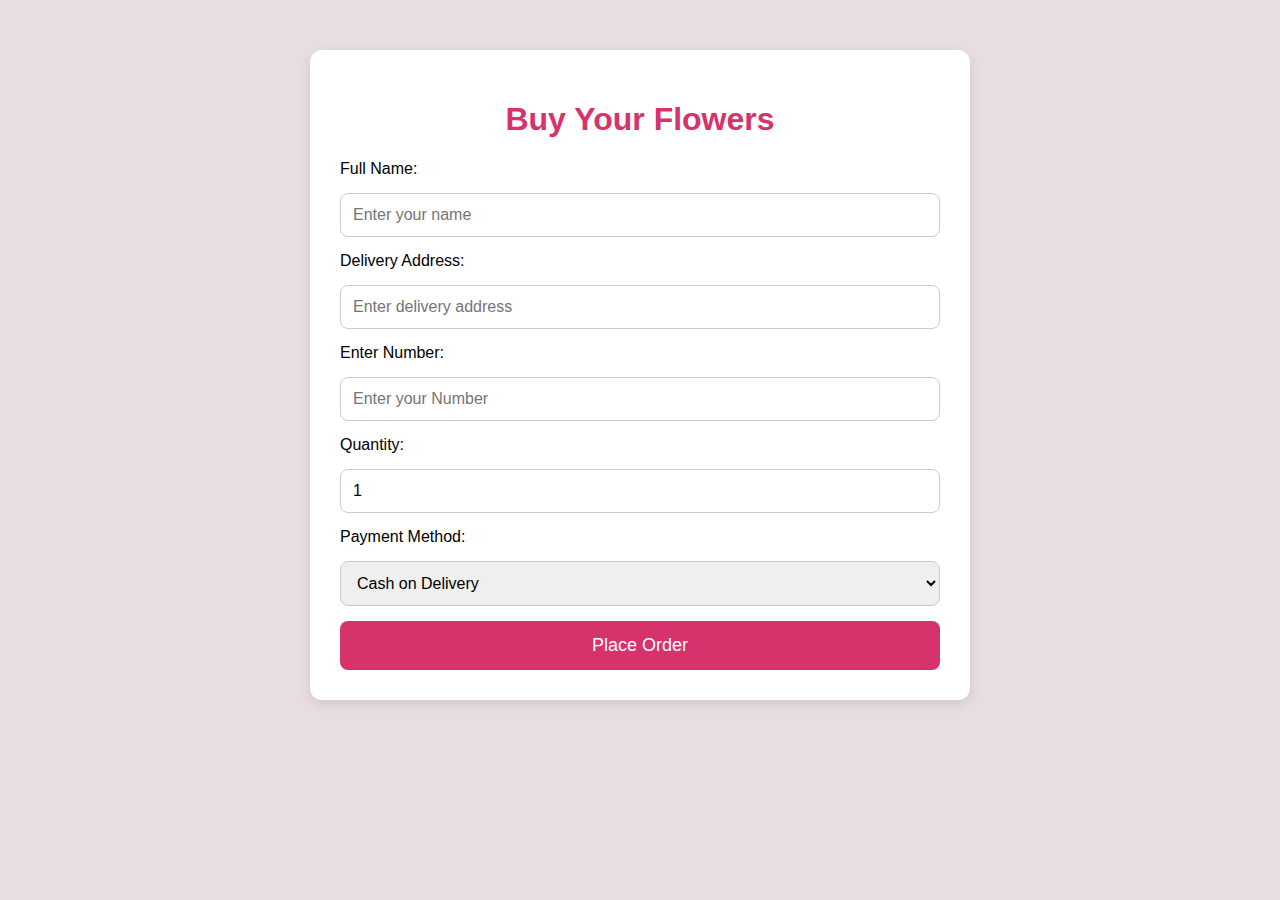
<file: buy.html>
<!DOCTYPE html>
<html lang="en">
<head>
  <meta charset="UTF-8">
  <meta name="viewport" content="width=device-width, initial-scale=1.0">
  <title>Buy Now - Florovo</title>
  <style>
    body {
      font-family: Arial, sans-serif;
      background: #e8dee1;
      margin: 0;
      padding: 0;
    }

    .buy-container {
      max-width: 600px;
      background: #fff;
      margin: 50px auto;
      padding: 30px;
      border-radius: 12px;
      box-shadow: 0 4px 12px rgba(0,0,0,0.1);
    }

    h1 {
      text-align: center;
      color: #d6336c;
    }

    form {
      display: flex;
      flex-direction: column;
      gap: 15px;
      margin-top: 20px;
    }

    input, select {
      padding: 12px;
      border-radius: 8px;
      border: 1px solid #ccc;
      font-size: 16px;
    }

    .btn {
      background: #d6336c;
      color: white;
      border: none;
      padding: 14px;
      border-radius: 8px;
      cursor: pointer;
      font-size: 18px;
      transition: background 0.3s;
    }

    .btn:hover {
      background: #b71c1c;
    }

  </style>
</head>
<body>

  <div class="buy-container">
    <h1>Buy Your Flowers</h1>
    <form>
      <label for="name">Full Name:</label>
      <input type="text" id="name" placeholder="Enter your name" required>

      <label for="address">Delivery Address:</label>
      <input type="text" id="address" placeholder="Enter delivery address" required>


      <label for="number">Enter Number:</label>
      <input type="number" id="number" placeholder="Enter your Number" required>

      <label for="quantity">Quantity:</label>
      <input type="number" id="quantity" min="1" value="1">

      <label for="payment">Payment Method:</label>
      <select id="payment">
        <option>Cash on Delivery</option>
        <option>UPI</option>
        <option>Credit Card</option>
      </select>

      <button type="submit" class="btn" onclick="submitted()">Place Order</button>
    </form>
  </div>

  <script>
    function submitted(){
      alert("Order Placed")
    }
  </script>

</body>
</html>
</file>
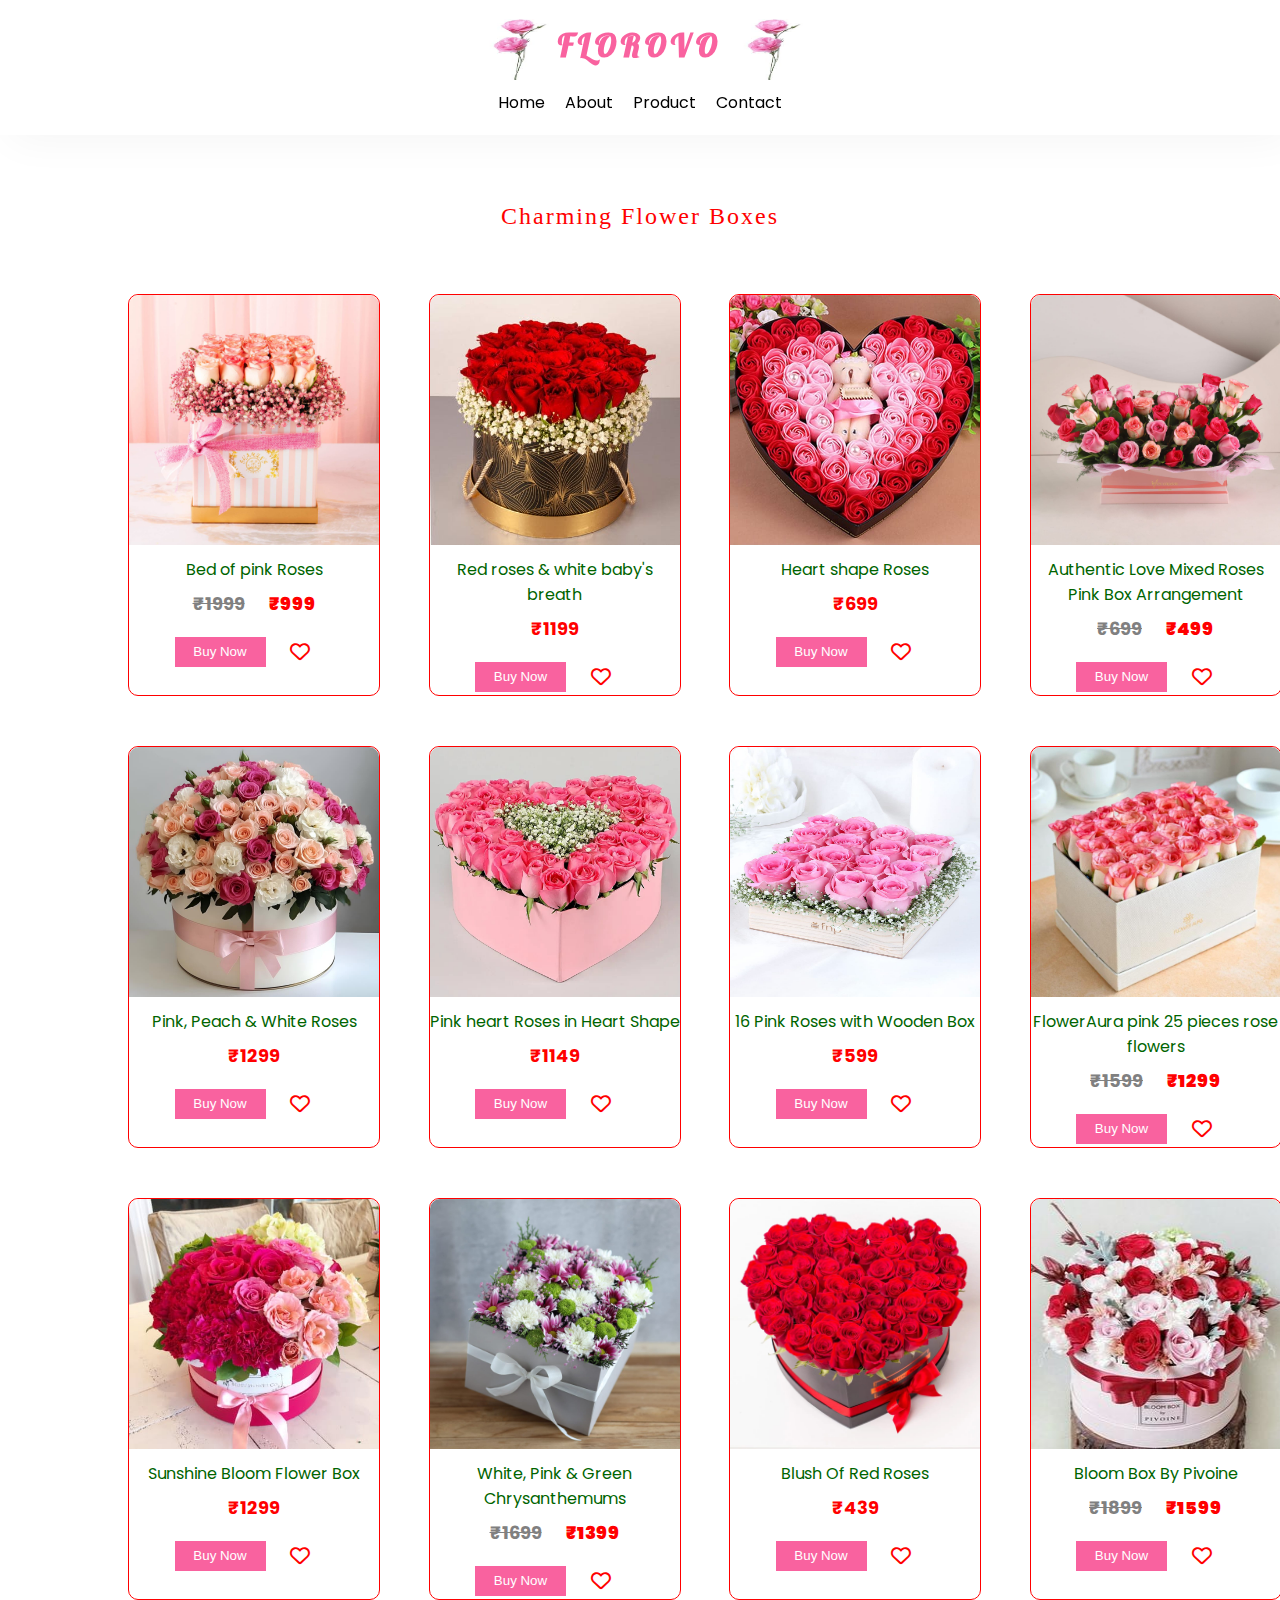
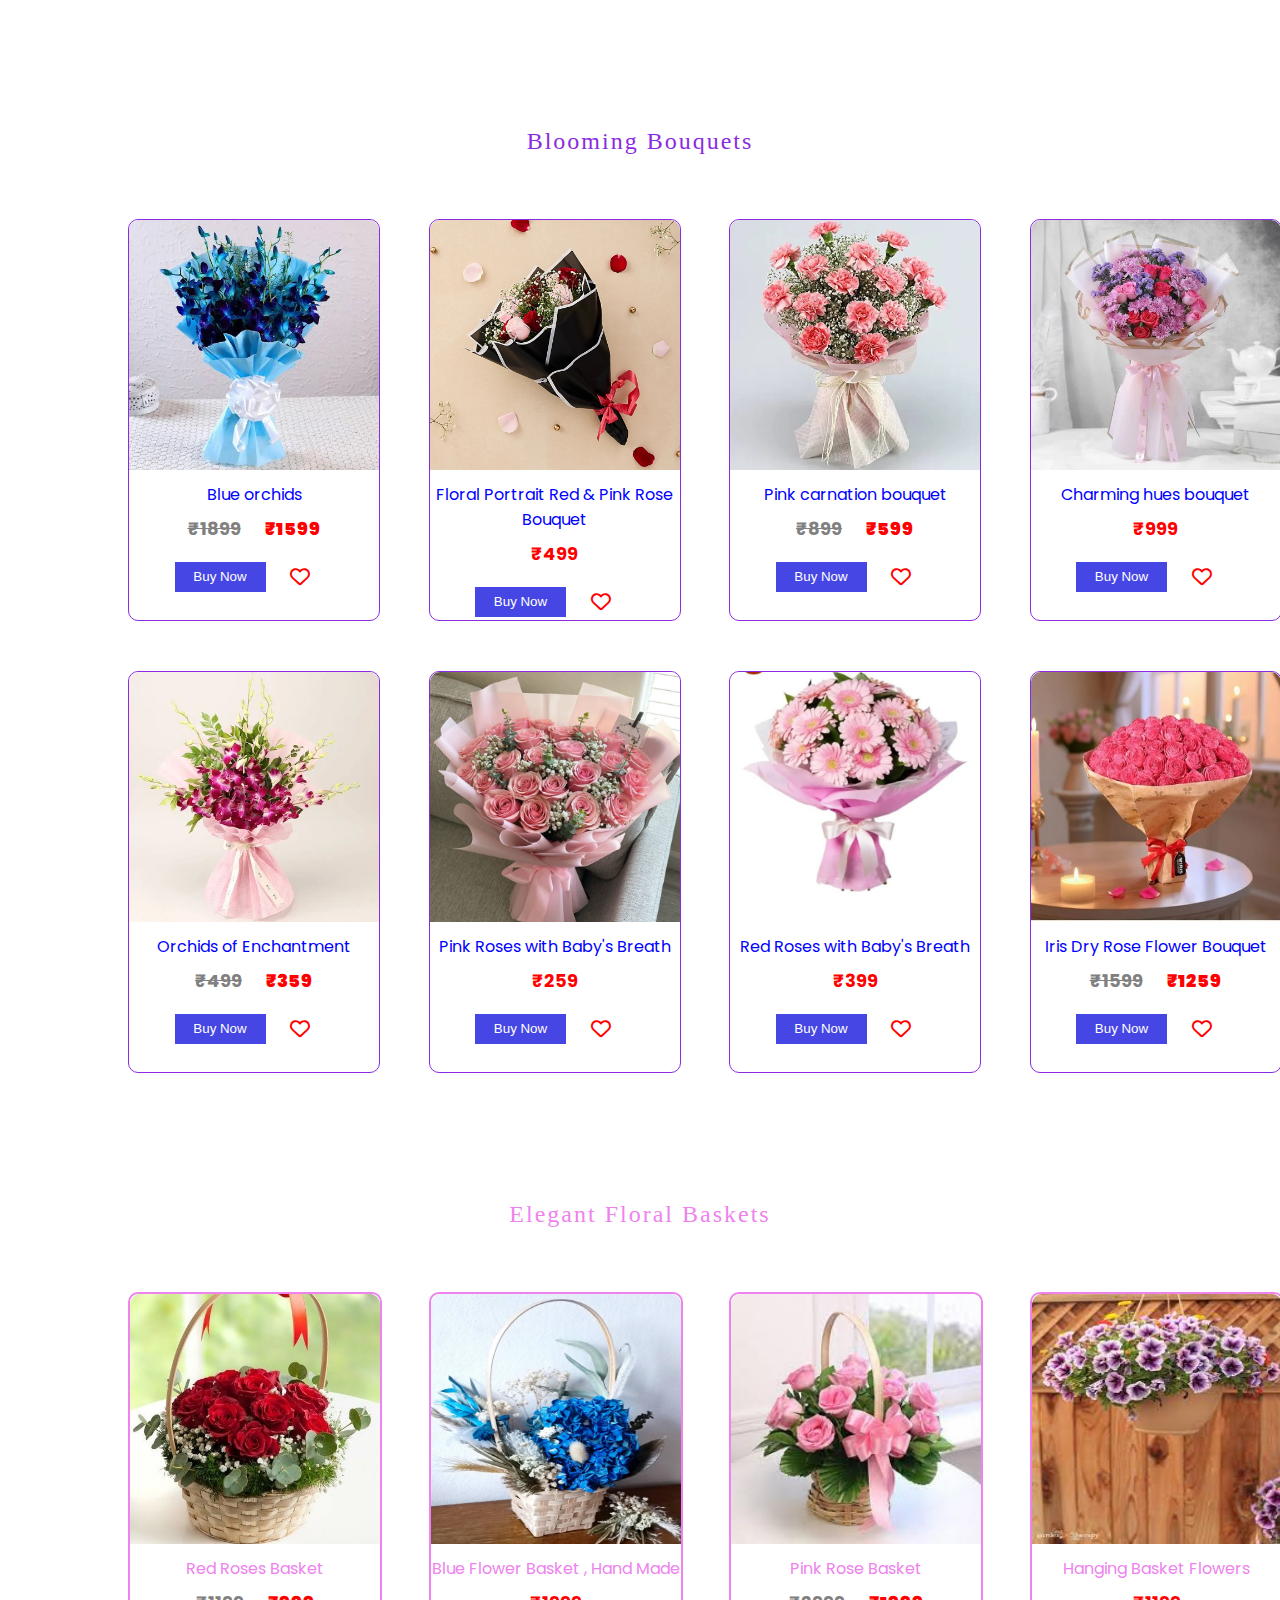
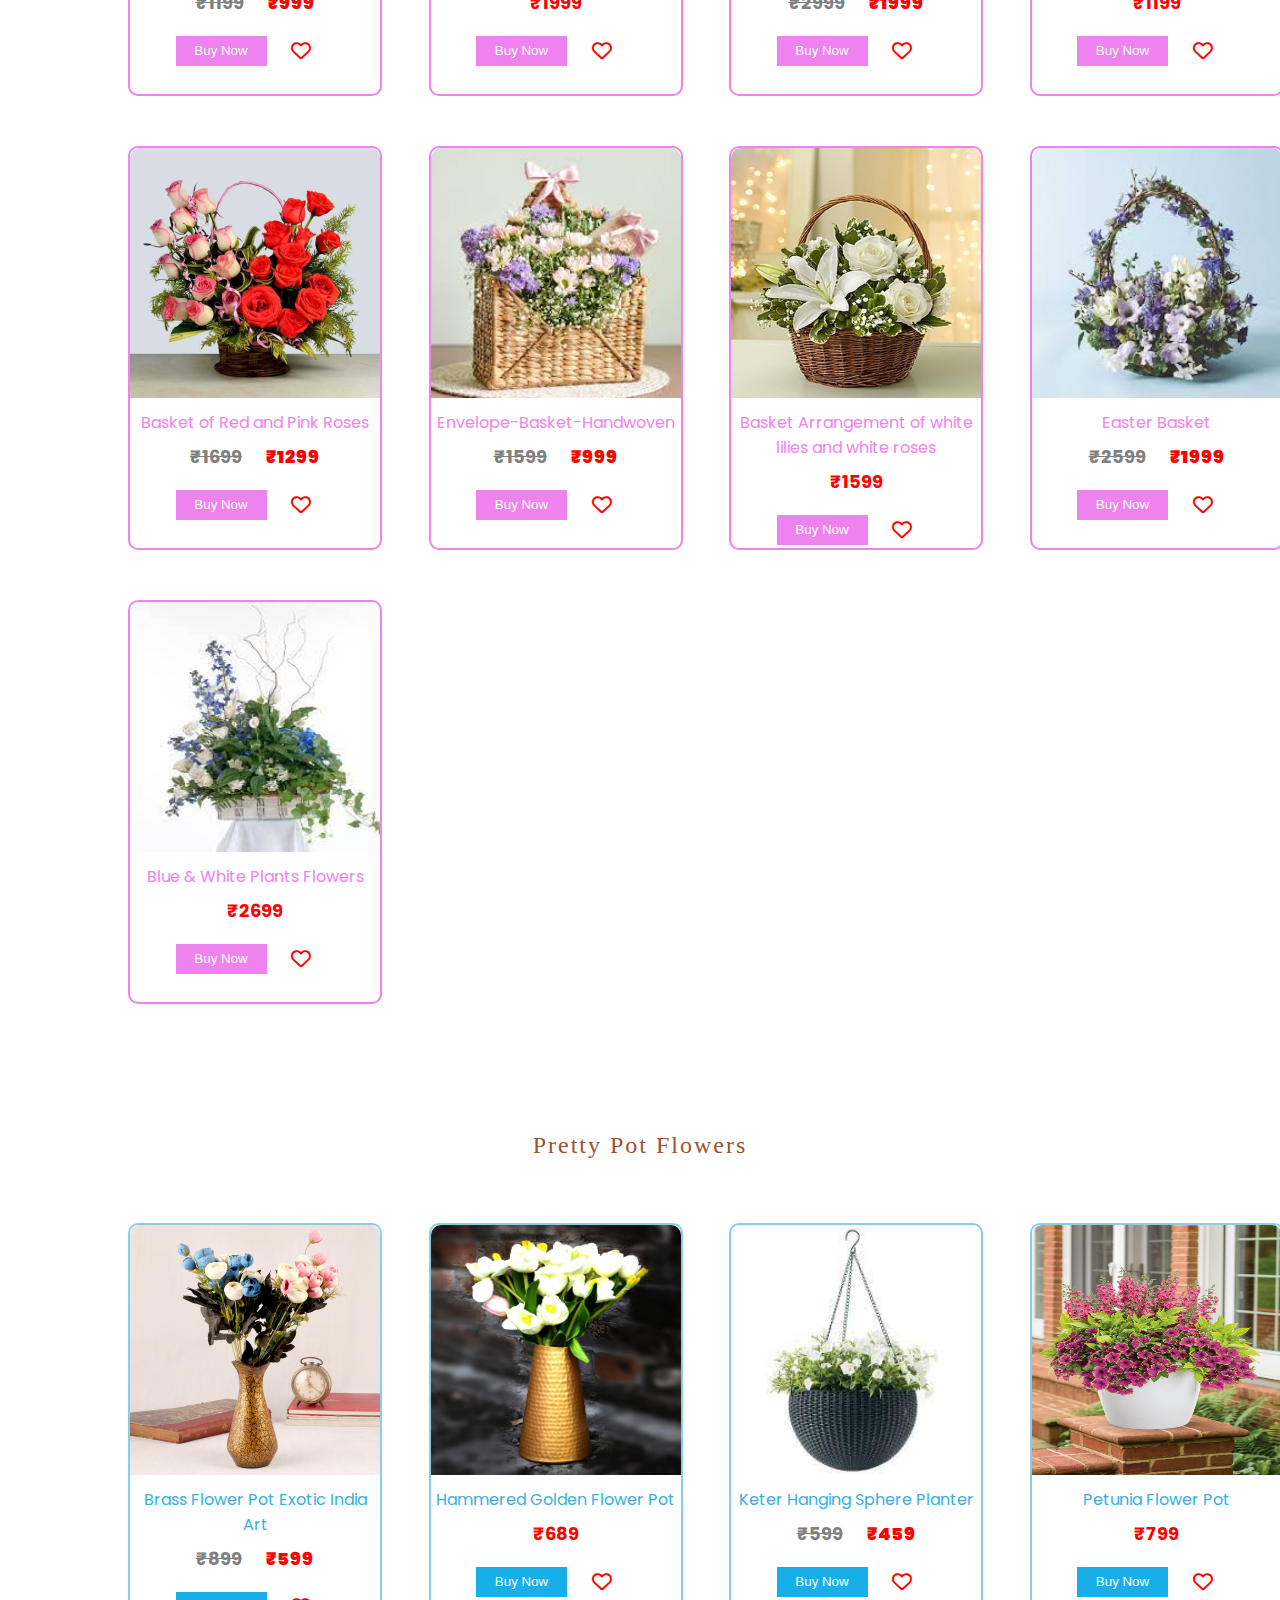
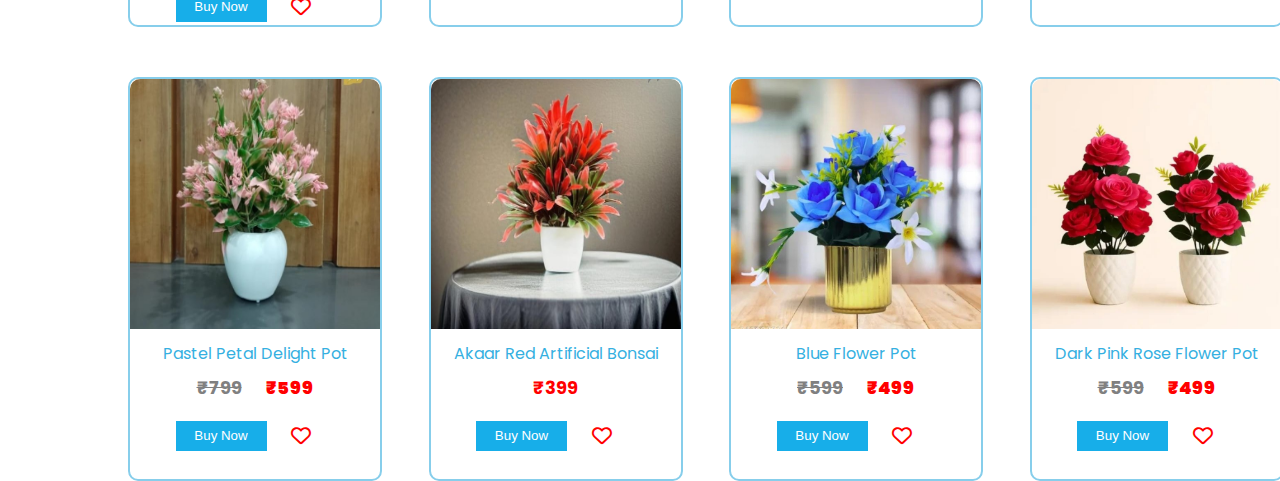
<file: product.html>
<!DOCTYPE html>
<html lang="en">

<head>
    <meta charset="UTF-8">
    <meta name="viewport" content="width=device-width, initial-scale=1.0">
    <title>FLOWER</title>
    <link rel="stylesheet" href="style.css">
    <!--Font Awesome icons-->
    <link rel="stylesheet" href="https://cdnjs.cloudflare.com/ajax/libs/font-awesome/6.5.0/css/all.min.css">

    <!-- Google Font - Poppins -->
    <link href="https://fonts.googleapis.com/css2?family=Poppins:wght@400;600&display=swap" rel="stylesheet">
    <link href="https://fonts.googleapis.com/css2?family=Lobster&display=swap" rel="stylesheet">

    <!-- Animation -->
    <link href="https://unpkg.com/aos@2.3.1/dist/aos.css" rel="stylesheet">

</head>

<body>


    <div class="container1">
        <div class="cont1">
            <div id="home">
                <img src="ASSETS/flower1.jpeg" alt="">
                <h1>F<span>L</span>O<span>R</span>O<span>V</span>O</h1>
                <img src="ASSETS/flower1.jpeg" alt="">
            </div>

            <div class="nav">
                <p class="nav-links"><a href="index.html">Home</a></p>
                <p class="nav-links"><a href="index.html#about">About</a></p>
                <p class="nav-links"><a href="product.html">Product</a></p>
                <p class="nav-links"><a href="index.html#contact">Contact</a></p>
            </div>
        </div>
    </div>

    <div class="section"></div>
    <div class="search-bar">
        <input type="text" id="search" placeholder="Search">
        <i class="fa-solid fa-magnifying-glass"></i>
    </div>

    <div class="product" id="about">
        <h2>Charming Flower Boxes</h2>
        <div class="product1">
            <div class="div1">
                <img src="ASSETS/box4.jpg" alt="">
                <p class="p-text1">Bed of pink Roses</p>
                <p class="cost1">
                    <s>₹1999</s> <span class="new-price">₹999</span>
                </p>

                <div class="btn">
                    <a href="buy.html"><button>Buy Now</button></a>
                    <i onclick="changeColor()" class="fa-regular fa-heart heart "></i>
                </div>
            </div>

            <div class="div1">
                <img src="ASSETS/box3.jpg" alt="">
                <p class="p-text1">Red roses & white baby's breath</p>
                <p class="cost1">₹1199</p>
                <div class="btn">
                    <a href="buy.html"><button>Buy Now</button></a>
                    <i onclick="changeColor()" class="fa-regular fa-heart heart "></i>
                </div>
            </div>
            <div class="div1">
                <img src="ASSETS/box2.jpg" alt="">
                <p class="p-text1">Heart shape Roses</p>
                <p class="cost1">₹699</p>
                <div class="btn">
                    <a href="buy.html"><button>Buy Now</button></a>
                    <i onclick="changeColor()" class="fa-regular fa-heart heart "></i>
                </div>
            </div>
            <div class="div1">
                <img src="ASSETS/box5.jpg" alt="">
                <p class="p-text1">Authentic Love Mixed Roses Pink Box Arrangement</p>
                <p class="cost1"><s>₹699</s> <span class="new-price">₹499</span></p>
                <div class="btn">
                    <a href="buy.html"><button>Buy Now</button></a>
                    <i onclick="changeColor()" class="fa-regular fa-heart "></i>
                </div>
            </div>
            <div class="div1">
                <img src="ASSETS/box12.jpg" alt="">
                <p class="p-text1">Pink, Peach & White Roses</p>
                <p class="cost1">₹1299</p>
                <div class="btn">
                    <a href="buy.html"><button>Buy Now</button></a>
                    <i onclick="changeColor()" class="fa-regular fa-heart heart"></i>
                </div>
            </div>
            <div class="div1">
                <img src="ASSETS/box7.jpg" alt="">
                <p class="p-text1">Pink heart Roses in Heart Shape</p>
                <p class="cost1">₹1149</p>
                <div class="btn">
                    <a href="buy.html"><button>Buy Now</button></a>
                    <i onclick="changeColor()" class="fa-regular fa-heart heart"></i>
                </div>
            </div>
            <div class="div1">
                <img src="ASSETS/box8.jpg" alt="">
                <p class="p-text1">16 Pink Roses with Wooden Box</p>
                <p class="cost1">₹599</p>
                <div class="btn">
                    <a href="buy.html"><button>Buy Now</button></a>
                    <i onclick="changeColor()" class="fa-regular fa-heart heart "></i>
                </div>
            </div>
            <div class="div1">
                <img src="ASSETS/box9.jpg" alt="">
                <p class="p-text1">FlowerAura pink 25 pieces rose flowers</p>
                <p class="cost1"><s>₹1599</s> <span class="new-price">₹1299</span></p>
                <div class="btn">
                    <a href="buy.html"><button>Buy Now</button></a>
                    <i onclick="changeColor()" class="fa-regular fa-heart heart "></i>
                </div>
            </div>
            <div class="div1">
                <img src="ASSETS/box10.jpg" alt="">
                <p class="p-text1">Sunshine Bloom Flower Box</p>
                <p class="cost1">₹1299</p>
                <div class="btn">
                    <a href="buy.html"><button>Buy Now</button></a>
                    <i onclick="changeColor()" class="fa-regular fa-heart heart "></i>
                </div>
            </div>
            <div class="div1">
                <img src="ASSETS/box11.jpg" alt="">
                <p class="p-text1">White, Pink & Green Chrysanthemums</p>
                <p class="cost1"><s>₹1699</s> <span class="new-price">₹1399</span></p>
                <div class="btn">
                    <a href="buy.html"><button>Buy Now</button></a>
                    <i onclick="changeColor()" class="fa-regular fa-heart  heart"></i>
                </div>
            </div>
            <div class="div1">
                <img src="ASSETS/box6.jpg" alt="">
                <p class="p-text1">Blush Of Red Roses</p>
                <p class="cost1">₹439</p>
                <div class="btn">
                    <a href="buy.html"><button>Buy Now</button></a>
                    <i onclick="changeColor()" class="fa-regular fa-heart heart "></i>
                </div>
            </div>
            <div class="div1">
                <img src="ASSETS/box13.jpg" alt="">
                <p class="p-text1">Bloom Box By Pivoine</p>
                <p class="cost1"><s>₹1899</s> <span class="new-price">₹1599</span></p>
                <div class="btn">
                    <a href="buy.html"><button>Buy Now</button></a>
                    <i onclick="changeColor()" class="fa-regular fa-heart heart"></i>
                </div>
            </div>
        </div>
        <!-- Bouqet Flowers -->
        <h2 id="product2" style="color: blueviolet;">Blooming Bouquets</h2>
        <div class="product2">
            <div class="div21">
                <img src="ASSETS/bouqet2.webp" alt="">
                <p class="p-text2">Blue orchids</p>
                <p class="cost2"><s>₹1899</s> <span class="new-price2">₹1599</span></p>
                <div class="btn2">
                    <a href="buy.html"><button>Buy Now</button></a>
                    <i onclick="changeColor()" class="fa-regular fa-heart heart "></i>
                </div>
            </div>
            <div class="div21">
                <img src="ASSETS/bouqet3.webp" alt="">
                <p class="p-text2">Floral Portrait Red & Pink Rose Bouquet</p>
                <p class="cost2">₹499</p>
                <div class="btn2">
                    <a href="buy.html"><button>Buy Now</button></a>
                    <i onclick="changeColor()" class="fa-regular fa-heart heart "></i>
                </div>
            </div>
            <div class="div21">
                <img src="ASSETS/bouqet4.webp" alt="">
                <p class="p-text2">Pink carnation bouquet</p>
                 <p class="cost2"><s>₹899</s> <span class="new-price2">₹599</span></p>
                <div class="btn2">
                    <a href="buy.html"><button>Buy Now</button></a>
                    <i onclick="changeColor()" class="fa-regular fa-heart heart "></i>
                </div>
            </div>
            <div class="div21">
                <img src="ASSETS/bouqet5.jpg" alt="">
                <p class="p-text2">Charming hues bouquet</p>
                <p class="cost2">₹999</p>
                <div class="btn2">
                    <a href="buy.html"><button>Buy Now</button></a>
                    <i onclick="changeColor()" class="fa-regular fa-heart heart "></i>
                </div>
            </div>
            <div class="div21">
                <img src="ASSETS/bouqet6.webp" alt="">
                <p class="p-text2">Orchids of Enchantment</p>
                 <p class="cost2"><s>₹499</s> <span class="new-price2">₹359</span></p>
                <div class="btn2">
                    <a href="buy.html"><button>Buy Now</button></a>
                    <i onclick="changeColor()" class="fa-regular fa-heart heart "></i>
                </div>
            </div>
            <div class="div21">
                <img src="ASSETS/bouqet9.jpg" alt="">
                <p class="p-text2">Pink Roses with Baby's Breath</p>
                <p class="cost2">₹259</p>
                <div class="btn2">
                    <a href="buy.html"><button>Buy Now</button></a>
                    <i onclick="changeColor()" class="fa-regular fa-heart heart "></i>
                </div>
            </div>
            <div class="div21">
                <img src="ASSETS/bouqet7.jpg" alt="">
                <p class="p-text2">Red Roses with Baby's Breath</p>
                <p class="cost2">₹399</p>
                <div class="btn2">
                    <a href="buy.html"><button>Buy Now</button></a>
                    <i onclick="changeColor()" class="fa-regular fa-heart heart "></i>
                </div>
            </div>
            <div class="div21">
                <img src="ASSETS/bouqet8.jpg" alt="">
                <p class="p-text2">Iris Dry Rose Flower Bouquet</p>
                <p class="cost2"><s>₹1599</s> <span class="new-price2">₹1259</span></p>
                <div class="btn2">
                    <a href="buy.html"><button>Buy Now</button></a>
                    <i onclick="changeColor()" class="fa-regular fa-heart heart "></i>
                </div>
            </div>
        </div>
        <!-- basket flowers -->
        <h2 id="product3" style="color: violet;">Elegant Floral Baskets</h2>
        <div class="product3">
            <div class="div31">
                <img src="ASSETS/basket1.jpg" alt="">
                <p class="p-text3">Red Roses Basket</p>
                 <p class="cost3"><s>₹1199</s> <span class="new-price3">₹999</span></p>
                <div class="btn3">
                    <a href="buy.html"> <button>Buy Now</button></a>
                    <i onclick="changeColor()" class="fa-regular fa-heart heart "></i>
                </div>
            </div>
            <div class="div31">
                <img src="ASSETS/basket3.jpg" alt="">
                <p class="p-text3">Blue Flower Basket , Hand Made</p>
                <p class="cost3">₹1999</p>
                <div class="btn3">
                    <a href="buy.html"><button>Buy Now</button></a>
                    <i onclick="changeColor()" class="fa-regular fa-heart heart "></i>
                </div>
            </div>
            <div class="div31">
                <img src="ASSETS/basket4.jpeg" alt="">
                <p class="p-text3">Pink Rose Basket</p>
                 <p class="cost3"><s>₹2999</s> <span class="new-price3">₹1999</span></p>
                <div class="btn3">
                    <a href="buy.html"><button>Buy Now</button></a>
                    <i onclick="changeColor()" class="fa-regular fa-heart heart "></i>
                </div>
            </div>
            <div class="div31">
                <img src="ASSETS/basket5.jpeg" alt="">
                <p class="p-text3">Hanging Basket Flowers</p>
                <p class="cost3">₹1199</p>
                <div class="btn3">
                    <a href="buy.html"><button>Buy Now</button></a>
                    <i onclick="changeColor()" class="fa-regular fa-heart heart "></i>
                </div>
            </div>
            <div class="div31">
                <img src="ASSETS/basket6.jpg" alt="">
                <p class="p-text3"> Basket of Red and Pink Roses</p>
                 <p class="cost3"><s>₹1699</s> <span class="new-price3">₹1299</span></p>
                <div class="btn3">
                    <a href="buy.html"><button>Buy Now</button></a>
                    <i onclick="changeColor()" class="fa-regular fa-heart heart "></i>
                </div>
            </div>

            <div class="div31">
                <img src="ASSETS/basket7.jpeg" alt="">
                <p class="p-text3">Envelope-Basket-Handwoven</p>
                 <p class="cost3"><s>₹1599</s> <span class="new-price3">₹999</span></p>
                <div class="btn3">
                    <a href="buy.html"><button>Buy Now</button></a>
                    <i onclick="changeColor()" class="fa-regular fa-heart heart "></i>
                </div>
            </div>
            <div class="div31">
                <img src="ASSETS/basket8.jpeg" alt="">
                <p class="p-text3">Basket Arrangement of white lilies and white roses</p>
                <p class="cost3">₹1599</p>
                <div class="btn3">
                    <a href="buy.html"><button>Buy Now</button></a>
                    <i onclick="changeColor()" class="fa-regular fa-heart heart "></i>
                </div>
            </div>
            <div class="div31">
                <img src="ASSETS/basket9.jpeg" alt="">
                <p class="p-text3">Easter Basket</p>
                 <p class="cost3"><s>₹2599</s> <span class="new-price3">₹1999</span></p>
                <div class="btn3">
                    <a href="buy.html"><button>Buy Now</button></a>
                    <i onclick="changeColor()" class="fa-regular fa-heart heart "></i>
                </div>
            </div>
            <div class="div31">
                <img src="ASSETS/basket10.jpeg" alt="">
                <p class="p-text3">Blue & White Plants Flowers</p>
                <p class="cost3">₹2699</p>
                <div class="btn3">
                    <a href="buy.html"><button>Buy Now</button></a> <i onclick="changeColor()"
                        class="fa-regular fa-heart heart "></i>
                </div>
            </div>
        </div>
        <!-- Pots flowers -->
        <h2 id="product4 " style="color: sienna;">Pretty Pot Flowers</h2>
        <div class="product4">
            <div class="div41">
                <img src="ASSETS/pot2.jpg" alt="">
                <p class="p-text4">Brass Flower Pot Exotic India Art</p>
               <p class="cost3"><s>₹899</s> <span class="new-price3">₹599</span></p>
                <div class="btn4">
                    <a href="buy.html"> <button>Buy Now</button></a>
                    <i onclick="changeColor()" class="fa-regular fa-heart heart "></i>
                </div>
            </div>
            <div class="div41">
                <img src="ASSETS/pot3.webp" alt="">
                <p class="p-text4">Hammered Golden Flower Pot</p>
                <p class="cost4">₹689</p>
                <div class="btn4">
                    <a href="buy.html"><button>Buy Now</button></a>
                    <i onclick="changeColor()" class="fa-regular fa-heart heart "></i>
                </div>
            </div>

            <div class="div41">
                <img src="ASSETS/pot4.jpeg" alt="">
                <p class="p-text4"> Keter Hanging Sphere Planter</p>
                <p class="cost3"><s>₹599</s> <span class="new-price3">₹459</span></p>
                <div class="btn4">
                    <a href="buy.html"><button>Buy Now</button></a>
                    <i onclick="changeColor()" class="fa-regular fa-heart heart "></i>
                </div>
            </div>
            <div class="div41">
                <img src="ASSETS/pot5.jpg" alt="">
                <p class="p-text4">Petunia Flower Pot</p>
                <p class="cost4">₹799</p>
                <div class="btn4">
                    <a href="buy.html"><button>Buy Now</button></a>
                    <i onclick="changeColor()" class="fa-regular fa-heart heart "></i>
                </div>
            </div>
            <div class="div41">
                <img src="ASSETS/pot6.jpeg" alt="">
                <p class="p-text4">Pastel Petal Delight Pot</p>
                <p class="cost3"><s>₹799</s> <span class="new-price3">₹599</span></p>
                <div class="btn4">
                    <a href="buy.html"><button>Buy Now</button></a>
                    <i onclick="changeColor()" class="fa-regular fa-heart heart "></i>
                </div>
            </div>
            <div class="div41">
                <img src="ASSETS/pot7.jpeg" alt="">
                <p class="p-text4">Akaar Red Artificial Bonsai</p>
                <p class="cost4">₹399</p>
                <div class="btn4">
                    <a href="buy.html"><button>Buy Now</button></a>
                    <i onclick="changeColor()" class="fa-regular fa-heart heart "></i>
                </div>
            </div>
            <div class="div41">
                <img src="ASSETS/pot8.jpeg" alt="">
                <p class="p-text4">Blue Flower Pot</p>
               <p class="cost3"><s>₹599</s> <span class="new-price3">₹499</span></p>
                <div class="btn4">
                    <a href="buy.html"><button>Buy Now</button></a>
                    <i onclick="changeColor()" class="fa-regular fa-heart heart "></i>
                </div>
            </div>
            <div class="div41">
                <img src="ASSETS/pot9.jpeg" alt="">
                <p class="p-text4">Dark Pink Rose Flower Pot</p>
                <p class="cost3"><s>₹599</s> <span class="new-price3">₹499</span></p>
                <div class="btn4">
                    <a href="buy.html"><button>Buy Now</button></a>
                    <i onclick="changeColor()" class="fa-regular fa-heart heart "></i>
                </div>
            </div>
        </div>
    </div>






    <script>

        const hearts = document.querySelectorAll(".heart");

        hearts.forEach(heart => {
            heart.addEventListener("click", () => {
                heart.classList.toggle("fa-regular");
                heart.classList.toggle("fa-solid");

                if (heart.classList.contains("fa-solid")) {
                    heart.style.color = "red";
                } else {
                    heart.style.color = "";
                }
            });
        });
    </script>
</body>

</html>
</file>
<file: style.css>
* {
    margin: 0;
    padding: 0;
}

body {
    font-family: 'Poppins', sans-serif;
}

.container1 {
    width: 100%;
    background-color: white;
    box-shadow: 10px 5px 40px whitesmoke;
    position: fixed;
    top: 0;
    left: 0;
    z-index: 1000;
}

.container1 h1 {
    color: #F9629F;
    font-family: 'lobster';
    letter-spacing: 5px;
    font-size: xx-large;

}

.cont1 div {
    justify-content: center;
    align-items: center;
    display: flex;
    gap: px;
    margin-top: 10px;
}

.cont1 img {
    width: 90px;
    height: 70px;
}

.container1 span {
    color: #F9629F;
}

.nav {
    display: flex;
    gap: 20px;
    justify-content: center;
    margin-top: 20px;
    padding-bottom: 20px;
    transition: all 0.9s ease;
}

.nav-links a {
    color: black;
    text-decoration: none;
}

.nav a:hover {
    background-color: #F9629F;
    padding: 8px;
    transition: 0.2s ease-in-out;
    color: white;
}

.container2 {
    background-image: url('ASSETS/tupil1.png');
    background-size: cover;
    background-position: center;
    background-repeat: no-repeat;
    width: 100vw;
    height: 70vh;
    margin-top: 10%;
}

.section h3 {
    font-family: cursive;
    padding-top: 10%;
    padding-left: 25%;
    color: #F9629F;
    opacity: 1;
}

.section p {
    text-align: center;
    width: 45%;
    padding-top: 2%;
    padding-left: 15%;
    padding-bottom: 2%;
    opacity: 1;
    font-family: serif;
}

.section button {
    padding: 15px;
    margin-left: 35%;
    cursor: pointer;
    transition: 0.9s ease-in-out;
    background-color: #F9629F;
    border: none;
    color: white;
    opacity: 1;
    font-size: 15px;
    font-style: italic;
    border-radius: 5px;
}

.section button:hover {
    transform: scale(1.15);
}

.section:hover h3 {
    opacity: 1;
    transform: translateX(0);
    transition-delay: 0.2s;
}

.section:hover p {
    opacity: 1;
    transform: translateX(0);
    transition-delay: 0.5s;
}

.section:hover button {
    opacity: 1;
    transform: translateX(0);
    transition-delay: 0.8s;
}

.section h3,.section p,.section button {
    opacity: 0;
    transform: translateX(-100px);
    transition: all 0.8s ease-in-out;
}

.section button:hover {
    transform: scale(1.1);
}

/* slides*/
.container3 h3 {
    color: #F9629F;
    text-align: center;
    margin-top: 5%;
    margin-bottom: 4%;
    font-style: oblique;
    font-size: 20px;
}

.slider {
    width: 100%;
    height: 300px;
    overflow: hidden;
    position: relative;
}

.slides {
    display: flex;
    width: 200%;
    gap: 20px;
    animation: slide 8s infinite;
}

.slides img {
    width: 250px;
    height: 250px;
    border: solid 1px #F9629F;
    border-radius: 100%;
    transition: 1s ease-in-out;
}
.slides img:hover{
    transform: scale(0.9);
}
@keyframes slide {
    0% {
        transform: translateX(0);
    }

    33% {
        transform: translateX(-600px);
    }

    66% {
        transform: translateX(-1200px);
    }

    100% {
        transform: translateX(0);
    }
}

/* Flowers */
.container5 {
    margin-top: 2%;
}

.container5 h1 {
    color: #F9629F;
    margin-bottom: 3%;
    font-weight: bolder;
    text-align: center;

}

.flower {
    gap: 50px;
    margin-left: 5%;
    display: grid;
    grid-template-columns: repeat(auto-fit, minmax(250px, 1fr));
}

.box p,.bouqet p,.pot p,.basket p {
    text-align: center;
    color: purple;
    font-weight: bolder;
}

.boxes img {
    width: 250px;
    height: 250px;
    transition: 1s ease-in-out;
    margin-bottom: 20px;
}

.boxes img:hover {
    transform: scale(1.15);
}

.boxes button{
    padding: 10px;
    background-color: rgb(211, 52, 211);
    color: white;
    border: none;
    margin-top: 2%;
    cursor: pointer;
}

.title {
    color: purple;
}

.boxes p {
    margin-top: 2%;
}

.bouqets img {
    width: 250px;
    height: 250px;
    transition: 1s ease-in-out;
    margin-bottom: 20px;
}

.bouqets img:hover {
    transform: scale(1.15);
}

.bouqets button {
    padding: 10px;
    background-color: rgb(211, 52, 211);
    color: white;
    border: none;
    margin-top: 2%;
    cursor: pointer;
}

.title {
    color: purple;
}

.bouqets p {
    margin-top: 2%;
}

.baskets,.boxes,.bouqets,.pots {
    width: 250px;
    height: 380px;
    text-align: center;
    
}

.baskets img {
    width: 250px;
    height: 250px;
    transition: 1s ease-in-out;
    margin-bottom: 20px;
}

.baskets img:hover {
    transform: scale(1.15);
}

.baskets button {
    padding: 10px;
    background-color: rgb(211, 52, 211);
    color: white;
    border: none;
    margin-top: 2%;
    cursor: pointer;
}

.title {
    color: purple;
}

.baskets p {
    margin-top: 2%;
}

.pots img {
    width: 250px;
    height: 250px;
    transition: 1s ease-in-out;
    margin-bottom: 20px;
}

.pots img:hover {
    transform: scale(1.1);
}

.pots button {
    padding: 10px;
    background-color: rgb(211, 52, 211);
    color: white;
    border: none;
    margin-top: 2%;
    cursor: pointer;
}

.title {
    color: purple;
}

.pots p {
    margin-top: 2%;
}

/* Offer card */
.container4 h1 {
    text-align: center;
    margin-bottom: 2%;
    color: #F9629F;
    font-family: straight;
    margin-top: 10%;
}

.offer1 {
    background: linear-gradient(135deg, rgb(232, 224, 224), #ee9ca7, #fbc2eb, rgb(232, 224, 224));
    width: 40%;
    height: 250px;
    border-radius: 10px;
    margin-left: 15%;
    box-shadow: 20px 20px 30px plum;
    margin-top: 5%;
}

.offer1 {
    display: flex;
    gap: 90px;
    align-items: center;
}

.offer1 img {
    width: 150px;
    margin-top: 4%;
    margin-left: 50%;
    border-radius: 50%;
    transition: 1s ease-in-out;
}

.offer1 img:hover {
    transform: scale(1.1);
}

.offertext1 h2 {
    color: red;
    font-family: 'lobster', cursive;
    letter-spacing: 2px;
}

.offertext1 p {
    color: rgb(124, 24, 24);
    margin-left: 15%;
}

.offer2 {
    background: linear-gradient(135deg, rgb(216, 97, 216), #ee9ca7, #fbc2eb, rgb(216, 97, 216));
    margin-left: 50%;
    border-radius: 10px;
    width: 40%;
    height: 250px;
    display: flex;
    text-align: center;
    box-shadow: 10px 10px 30px purple;
}

.offertext2 h3 {
    text-align: center;
    margin-top: 15%;
    color: white;
    font-family: monospace;
    font-size: 20px;
}

.offerimage img {
    margin-top: 60px;
    width: 120px;
    border-radius: 90px;
    margin-left: -30%;
    transition: 1s;
}

.offerimage img:hover {
    transform: scale(1.1);
}

.offertext2 h4 {
    font-weight: bolder;
    width: 80%;
    text-align: center;
    margin-top: 5%;
    margin-left: 8%;
}

.offertext2 h4 strong {
    color: red;
}

.offertext2 p {
    font-weight: bolder;
    margin-top: 5%;
    color: whitesmoke;
}



/* luxury */
 .container6 {
    margin-top: 5%;
}

.content6 h2 {
    text-align: center;
    color: rgb(216, 97, 216);
}

.content6 p {
    text-align: center;
    margin-bottom: 5%;
    color: darkblue;
    font-weight: bolder;
}

.luxury {
    display: flex;
    gap: 50px;
    margin-left: 3%;
    display: grid;
      grid-template-columns: repeat(auto-fit, minmax(250px, 1fr));
}

.luxury1 {
    width: 250px;
    height: 350px;
    border: 1.5px solid palevioletred;
    text-align: center;
}

.luxury1 img {
    width: 250px;
    height: 250px;
    transition: 1s ease-in-out;
}

.luxury1 {
    margin-top: 7%;
}

.luxury1 h5 {
    color: red;
    font-weight: bolder;
    font-size: larger;

}

.luxury1 img:hover {
    transform: scale(1.15);
}

.luxury-btn {
    margin-top: 5%;
    padding: 20px 50px;
    background-color: #F9629F;
    border: none;
    color: white;
    border-radius: 5%;
    margin-left: 40%;
    font-size: larger;
    cursor: pointer;
} 

/* About */
.About {
    margin-top: 5%;
}

.About h2 {
    text-align: center;
    color: #F9629F;
    margin-bottom: 2%;
}

.about1 {
    display: flex;
    background-color: gainsboro;
    gap: 50px;
    align-items: center;
}

video {
    width: 500px;
    border-radius: 15px;
    border: 3px solid plum;
    margin-left: 50px;
    margin-top: 30px;
}

.aboutcontent {
    max-width: 600px;
    color: #4b4b4b;
    line-height: 1.4;
}

.aboutcontent b {
    color: red;
}

.aboutcontent p {
    font-size: 1.1rem;
    margin-bottom: 20px;
}

.aboutcontent h6 {
    font-size: 1rem;
    font-style: italic;
    color: purple;
    text-align: center;
    padding-bottom: 20px;
}

/* product section */
.search-bar input {
    width: 50%;
    padding: 10px;
    border: none;
}

.search-bar {
    margin-top: 20px;
    border-radius: 5px;
    padding: 10px;
    width: 30%;
    margin-left: 35%;
    display: flex;
    justify-content: space-between;
    align-items: center;
    box-shadow: 0px 10px 10px pink;
    border-radius: 30px;
}

.search-bar input:focus {
    outline: none;
}

.search-bar i {
    color: #F9629F;
}

.product h2 {
    margin-top: 10%;
    text-align: center;
    color: red;
    font-family: fantasy;
    letter-spacing: 2px;
    font-weight: lighter;
}

.product1 {
    display: grid;
    grid-template-columns: repeat(auto-fit, minmax(250px, 1fr));
    gap: 50px;
    margin-left: 10%;
    margin-top: 5%;
}
.cost1 {
  font-size: 18px;
}

.cost1 s {
  color: gray;
}

.new-price {
  margin-left: 20px;
  font-weight: bolder;
  color: red;
}

.div1 {
    width: 250px;
    height: 400px;
    border: 1px solid red;
    text-align: center;
    border-radius: 10px;
}

.div1 img {
    width: 250px;
    height: 250px;
    transition: 0.9s ease-in-out;
    border-top-left-radius: 10px;
    border-top-right-radius: 10px;
}

.div1 img:hover {
    transform: scale(1.15);
}

.p-text1 {
    color: darkgreen;
    margin-top: 2%;
}

.cost1 {
    margin-top: 3%;
     color: red;
  font-weight: bolder;
}
.btn button{
    width: 91px;
    height: 30px;
    margin-left: 50%;
    background-color:#F9629F;
    color: white;
    border: none;
    cursor: pointer;
}
.btn {
    margin-top: 8%;
    display: flex;
    gap: 70px;
    align-items: center;
}

.btn i {
    color: red;
    font-size: 20px;
}

.product2 {
    display: grid;
    grid-template-columns: repeat(auto-fit, minmax(250px, 1fr));
    gap: 50px;
    margin-left: 10%;
    margin-top: 5%;
}

.div21 {
    width: 250px;
    height: 400px;
    border: 1.2px solid blueviolet;
    text-align: center;
    border-radius: 10px;
}

.div21 img {
    width: 250px;
    height: 250px;
    transition: 0.9s ease-in-out;
    border-top-left-radius: 10px;
    border-top-right-radius: 10px;
}

.div21 img:hover {
    transform: scale(1.15);
}

.p-text2 {
    color: blue;
    margin-top: 2%;
}

.cost2 {
  font-size: 18px;
  margin-top: 3%;
   color: red;
  font-weight: bolder;
}

.cost2 s {
  color: gray;
}

.new-price2 {
  margin-left: 20px;
  font-weight: bolder;
  color: red;
}

.btn2 {
    margin-top: 8%;
    display: flex;
    gap: 70px;
    align-items: center;
}

.btn2 button{
    width: 91px;
    height: 30px;
    margin-left: 50%;
    background-color:rgb(70, 70, 229);
    color: white;
    border: none;
    cursor: pointer;
}

.btn2 i {
    color: red;
    font-size: 20px;
}

.product3 {
    display: grid;
    grid-template-columns: repeat(auto-fit, minmax(250px, 1fr));
    gap: 50px;
    margin-left: 10%;
    margin-top: 5%;
}

.div31 {
    width: 250px;
    height: 400px;
    border: 2px solid violet;
    text-align: center;
    border-radius: 10px;
}

.div31 img {
    width: 250px;
    height: 250px;
    transition: 0.9s ease-in-out;
    border-top-left-radius: 10px;
    border-top-right-radius: 10px;
}

.div31 img:hover {
    transform: scale(1.15);
}

.p-text3 {
    color: violet;
    margin-top: 2%;
}

.cost3 {
  font-size: 18px;
  margin-top: 3%;
  color: red;
  font-weight: bolder;
}

.cost3 s {
  color: gray;
}

.new-price3 {
  margin-left: 20px;
  font-weight: bolder;
  color: red;
}
.btn3 {
    margin-top: 8%;
    display: flex;
    gap: 70px;
    align-items: center;
}

.btn3 button{
    width: 91px;
    height: 30px;
    margin-left: 50%;
    background-color:violet;
    color: white;
    border: none;
    cursor: pointer;
}

.btn3 i {
    color: red;
    font-size: 20px;
}

.product4 {
    display: grid;
    grid-template-columns: repeat(auto-fit, minmax(250px, 1fr));
    gap: 50px;
    margin-left: 10%;
    margin-top: 5%;
}

.div41 {
    width: 250px;
    height: 400px;
    border: 2px solid skyblue;
    text-align: center;
    border-radius: 10px;
}

.div41 img {
    width: 250px;
    height: 250px;
    transition: 0.9s ease-in-out;
    border-top-left-radius: 10px;
    border-top-right-radius: 10px;
}

.div41 img:hover {
    transform: scale(1.15);
}

.p-text4 {
    margin-top: 2%;
    color: rgb(53, 176, 225);
    margin-top: 2%;
}

.cost4 {
  font-size: 18px;
  margin-top: 3%;
   color: red;
  font-weight: bolder;
}

.cost4 s {
  color: gray;
}

.new-price5 {
  margin-left: 20px;
  font-weight: bolder;
  color: red;
}

.btn4 {
    margin-top: 3%;
    display: flex;
    gap: 20px;
    align-items: center;
}

.btn4 {
    margin-top: 8%;
    display: flex;
    gap: 70px;
    align-items: center;
}

.btn4 button{
    width: 91px;
    height: 30px;
    margin-left: 50%;
    background-color:rgb(23, 174, 233);
    color: white;
    border: none;
    cursor: pointer;
}

.btn4 i {
    color: red;
    font-size: 20px;
}

/* luxuryproduct  */
.luxuryheading h1{
    margin-top: 15%;
    text-align: center;
    color: salmon;
}
.luxuryflowers{
    margin-top: 5%;
    gap: 90px;
    margin-left: 5%;
    display: grid;
      grid-template-columns: repeat(auto-fit, minmax(250px, 1fr));
    
}
.luxuryflowers1{
        width: 250px;
    height: 350px;
    text-align: center;
}
.luxuryflowers1 img {
    width: 250px;
    height: 250px;
    transition: 1s ease-in-out;
    border: 1px solid darkcyan;
}
.luxuryflowers1 img:hover {
    transform: scale(1.15);
}
.luxuryflowers1 {
    margin-top: 7%;
}
.price{
    margin-top: 2%;
    color: darkcyan;
}
.flowername{
    color: rgb(233, 19, 19);
    font-weight: bolder;
}
.luxbutton button{
    background-color: darkcyan;
    margin-top: 3%;
    border: none;
    padding: 10px 20px;
    border-radius: 5px;
    color: white;
    cursor: pointer;
    margin-bottom: 50px;
}


.footer {
background: #fff0f6;;
  padding: 40px 20px;
  text-align: center;
  font-family: Arial, sans-serif;
}

.footer h2 {
  color: #d63384;
  margin-bottom: 20px;
  font-size: 26px;
}

.contact-info p {
  margin: 6px 0;
  color: #444;
  font-size: 15px;
}

.social-icons {
  margin-top: 20px;
}

.social-icons i {
  font-size: 26px;
  color: #d63384;
  margin: 0 12px;
  padding: 12px;
  border: 2px solid #d63384;
  border-radius: 50%;
  transition: 0.3s;
  cursor: pointer;
}
.social-icons i:hover {
  background: #d63384;
  color: #fff;
  transform: scale(1.1);
}

/* Media query */
@media (max-width: 575.98px) {
    .container1 {
        position: fixed;
        top: 0;
        z-index: 1000;
        width:100%;
    }

    .container2 {
        width: 100%;
        height: 300px;
    }

    .container2 {
        padding-top: 30%;
    }

    .section h3 {
        text-align: center;
        width: 80%;
        padding-left: 8%;
        padding-bottom: 2%;
    }

    .section p {
        text-align: center;
        width: 80%;
        padding-left: 10%;
        padding-bottom: 5%;
    }

    .section button {
        margin-bottom: 10%;
    }

    .slides img {
        width: 20%;
        height: 20%;
    }

    .slides {
        margin-top: 15%;
    }

    .container3 h3 {
        font-size: 20px;
        margin-top: 15%;
        margin-left: 20px;
    }

    .container5 h1 {
        font-size: 20px;
        margin-left: 20px;
    }

    .container4 h1 {
        font-size: 25px;
    }

    .offer1 {
        background: linear-gradient(135deg, rgb(232, 224, 224), #ee9ca7, #fbc2eb, rgb(232, 224, 224));
        width: 70%;
        height: 200px;
        margin-left: 15%;
        display: flex;
        gap: 0%;
    }

    .offer1 img {
        margin-left: 5%;
        width: 100px;
    }

    .offertext1 {
        margin-left: 0%;
    }

    .offertext1 h2 {
        font-size: 15px;
        padding-top: 10%;
    }

    .offertext1 h3 {
        font-size: 12px;
        margin-left: 10px;
        text-align: center;
        font-weight: bolder;
    }

    .offer2 {
        width: 70%;
        height: 230px;
        margin-left:15%;
        display: flex;
    }

    .offertext2 h3 {
        font-size: 15px;
    }

    .offertext2 h4 {
        font-size: 12px;
    }

    .boxes,.bouqets,.pots,.baskets {
        margin-left: 15%;
    }

    .luxury1,.luxury2,.luxury3,.luxury4 {
        margin-left: 15%;
    }

    .luxury-btn {
        margin-left: 20%;
    }
   
    .about1 {
        flex-wrap: wrap;
    }

    video {
        width: 300px;
        margin-bottom: 40px;
        margin-left:10% ;
    }

    .aboutcontent {
        font-size: 10px;
        white-space: 200px;
    }

    .aboutcontent p {
        font-size: 15px;
        margin-left: 5%;
    }

    .aboutcontent h6 {
        margin-left: 20%;
        width: 60%;
         text-align: center;
         margin-bottom: 20px;
    }
    .product1,.product2,.product3,.product4{
        margin-left: 15%;
    }
    .luxuryflowers{
        margin-left: 15%;
    }
    }

 @media (min-width: 608px)and (max-width:768px){
     .container1 {
        width: 100%;
     } 
    .section h3 {
        padding-top: 25%;
        width: 50%;
        padding-left: 20%;
        text-align: center;
    }

    .section p {
        width: 60%;
    }

    .offer1 {
        width: 75%;
        height: 250px;
    }

    .offer2 {
        width: 71%;
        margin-left: 25%;
    }

    .about1 {
        flex-wrap: wrap;
    }

    video {
        width: 500px;
        margin-left: 30%;
    }

    .aboutcontent {
        font-size: 30px;
        white-space: 200px;
    }

    .aboutcontent p {
        font-size: 15px;
        margin-left: 5%;
    }

    .aboutcontent h6 {
        margin-left: 20%;
        width: 60%;
        text-align: center;
        margin-bottom: 20px;
    }

} 

@media (min-width: 768px) and (max-width: 1000px) {
    .container2 {
        width: 100%;
        height: 500px;
    } 
    .section h3{
        padding-top: 25%;
        width: 50%;
        text-align: center;
        margin-left: -10%;
    }
    .section p{
        width: 55%;
        margin-left: -10%;
        padding-bottom: 3%;
    }
    .section button{
        margin-left: 20%;
    }
    .flower{
        margin-left: 10%;
    }
    .offer1{
        width: 65%;
    }
    .offer2{
        width: 60%;
        margin-left: 30%;
    }
    .luxury{
        margin-left: 15%;
    }
    .about1 {
        flex-wrap: wrap;
    }

    video {
        width: 500px;
    }

    .aboutcontent {
        margin-top: 20px;
        font-size: 10px;
        white-space: 200px;
    }

    .aboutcontent p {
        font-size: 15px;
        margin-left: 25%;
        width: 90%;
        margin-top: 20px;
    }

    .aboutcontent h6 {
        margin-left: 25%;
        width: 60%;
        text-align: center;
        margin-bottom: 20px;
    }

}
@media only screen and (min-width: 1024px) and (max-width: 1366px) {
    .container2{
        width: 100%;
        height: 500px;
    }
    .section h3{
        padding-top: 15%;
        width: 40%;
        text-align: center;
    }
    .section p{
        margin-left: 5%;
    }
    .offer1,.offer2{
        width: 50%;
    }
    .offer2{
        margin-left: 35%;
    }
      .aboutcontent p {
        margin-top: 20px;
    }
   
}
</file>
